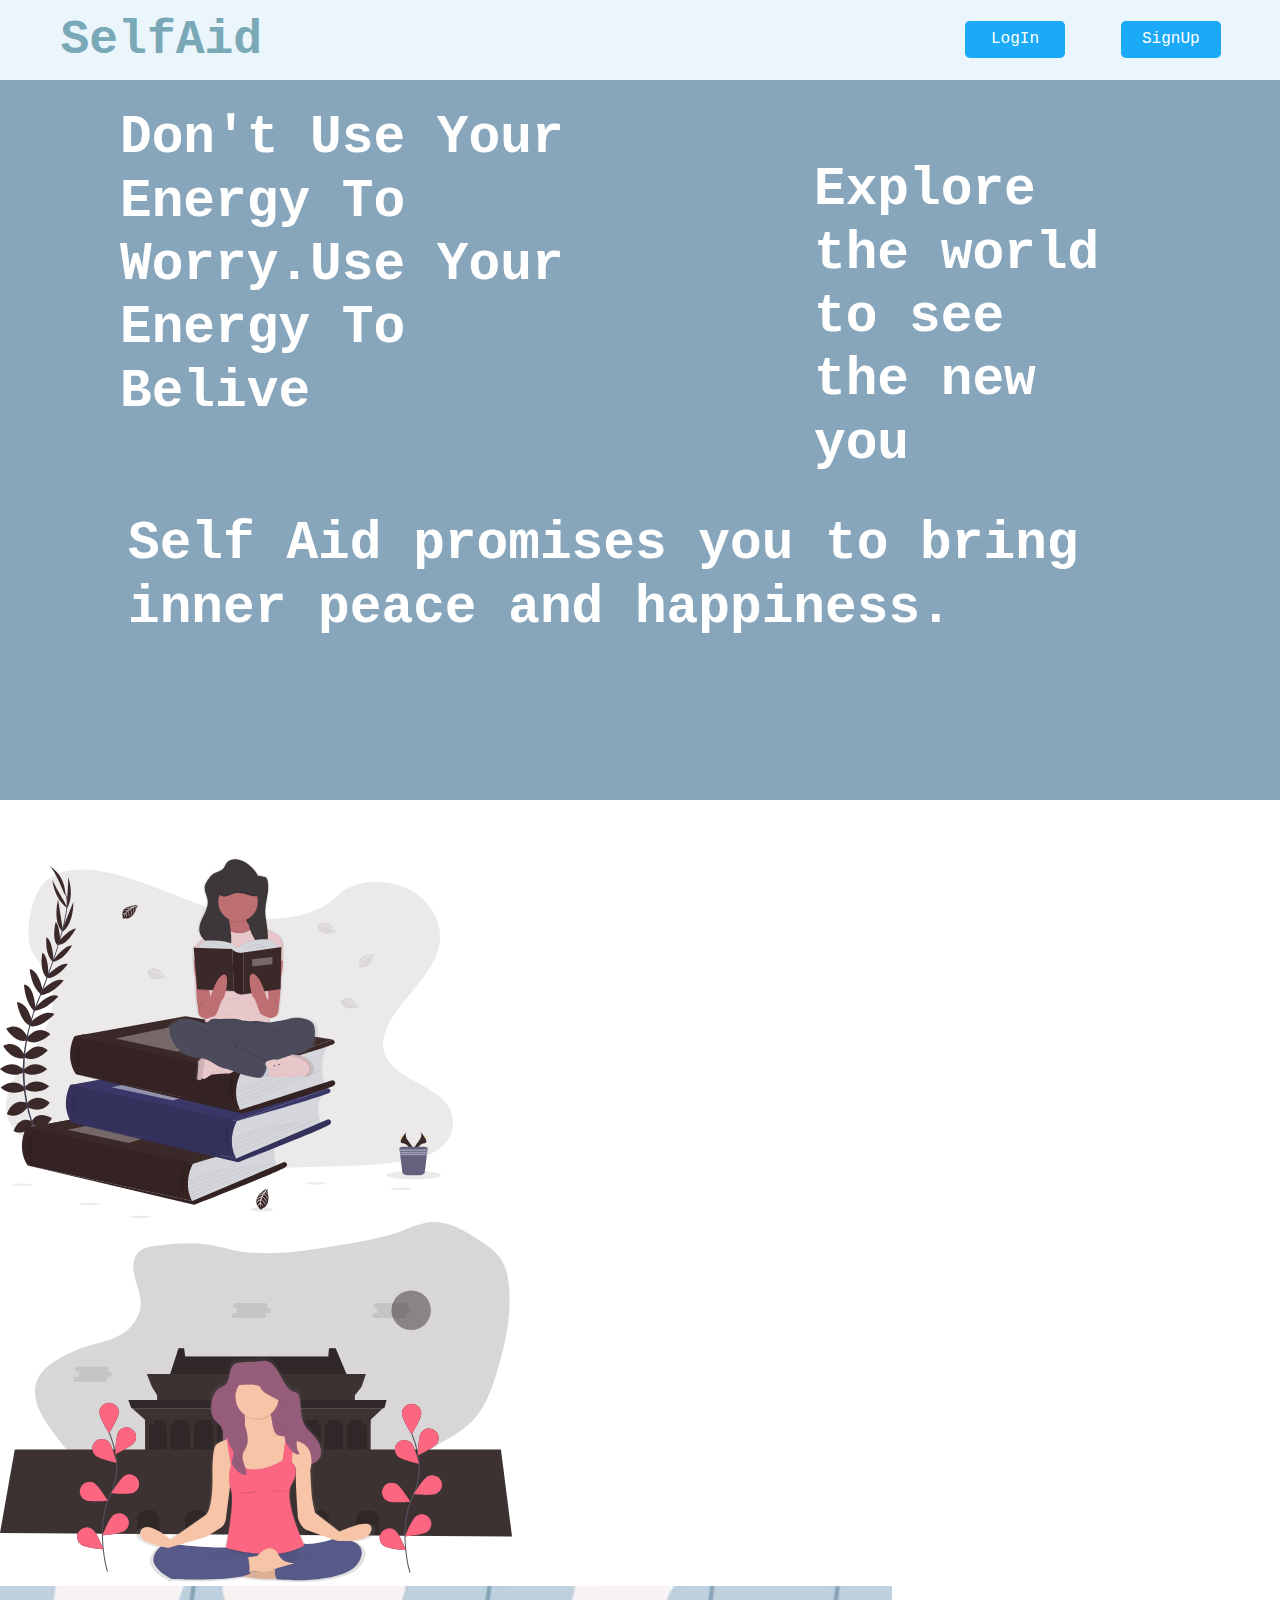
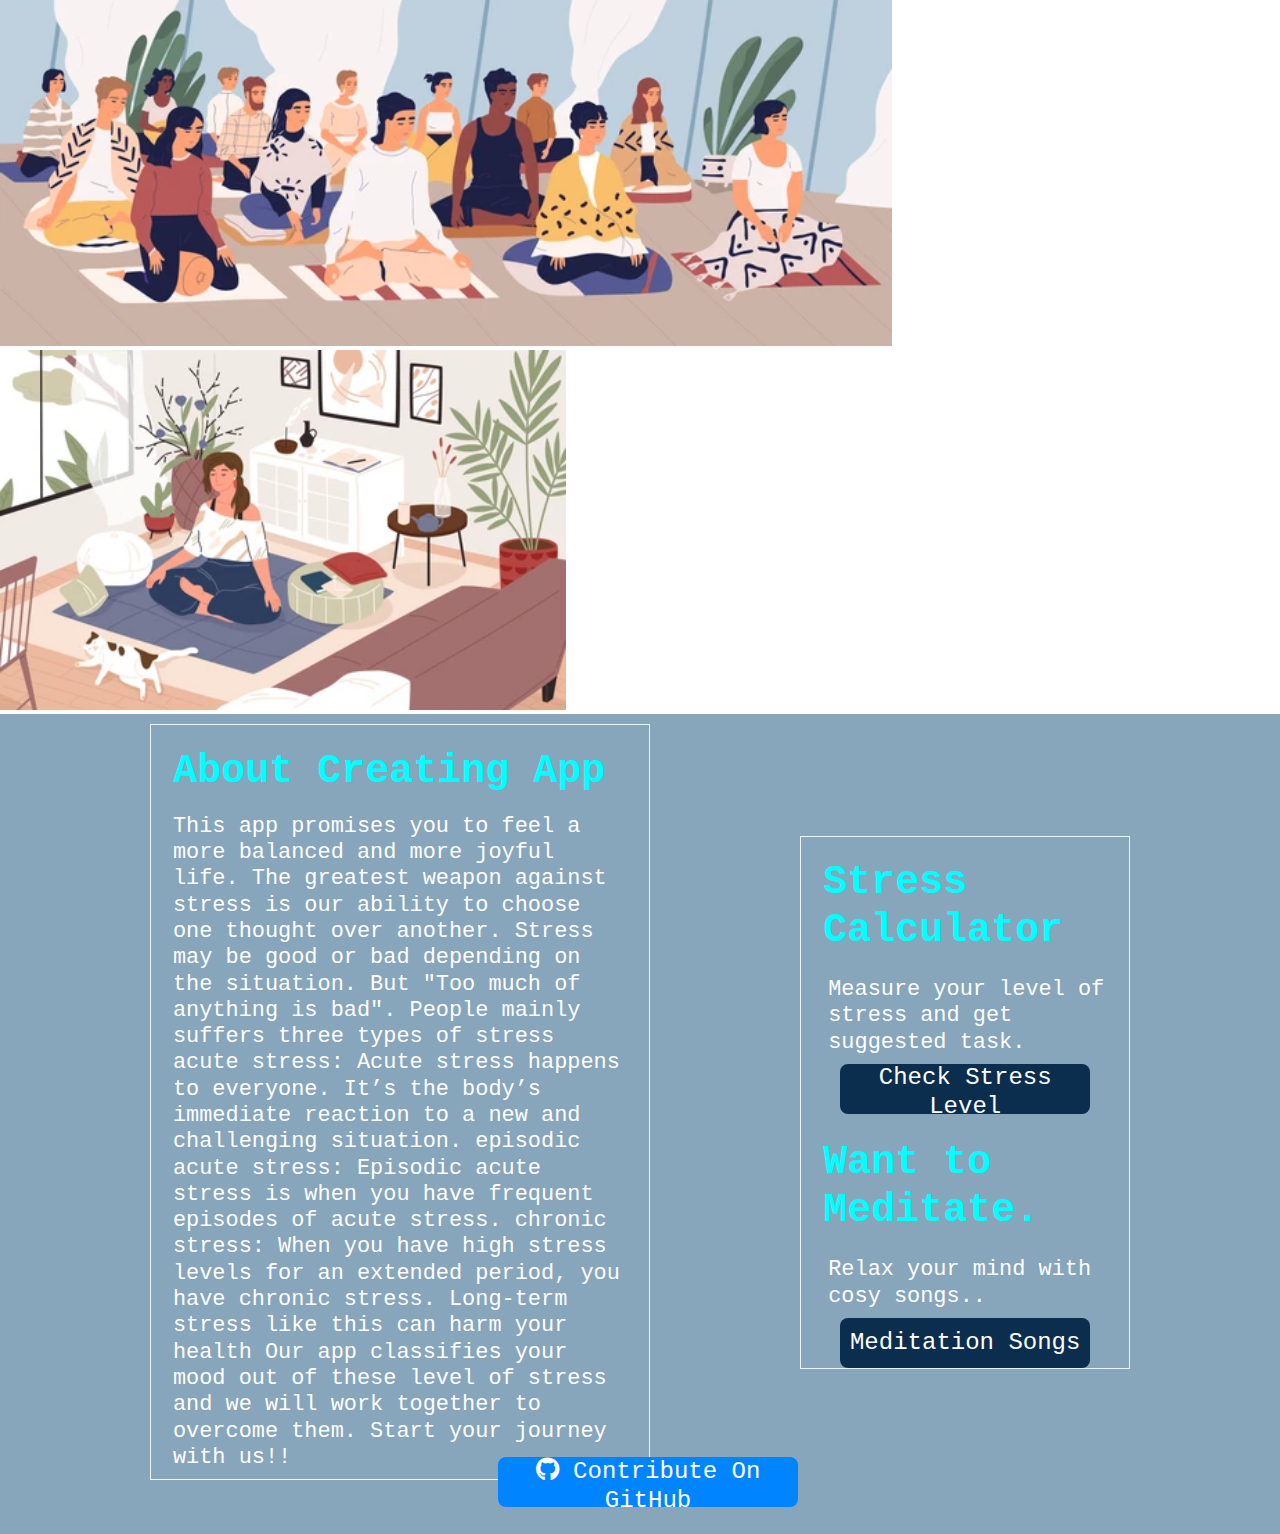
<file: final_app/templates/index.html>
<!DOCTYPE html>
<html lang="en">
    <head>
        <meta charset="UTF-8">
        <meta http-equiv="X-UA-Compatible" content="IE=edge">
        <meta name="viewport" content="width=device-width, initial-scale=1.0">
        <title>SelfAid</title>
        <link rel="stylesheet" href="../static/css/index.css">
        <link rel="stylesheet" href="../static/css/all.css">
        <link href="https://cdn.jsdelivr.net/npm/bootstrap@5.0.0-beta3/dist/css/bootstrap.min.css" rel="stylesheet" integrity="sha384-eOJMYsd53ii+scO/bJGFsiCZc+5NDVN2yr8+0RDqr0Ql0h+rP48ckxlpbzKgwra6" crossorigin="anonymous">
    </head>
    <body>
        <div id="container">
            <div id="header">
                <h1 id="logo">SelfAid</h1>
                <form>
                    <button id="login" formaction="/login">LogIn</button>
                    <button id="register" formaction="/sign">SignUp</button>
                </form>
            </div>
            <div id="wrapper">
                <div id="motivate">
                    <h1 id='quotes'>Don't Use Your Energy To Worry.Use Your Energy To Belive</h1>
                </div>
                <div id="tho">
                    <h1 id="say">Explore the world to see the new you</h1>
                </div>
            </div>
            <div id="title">
                <h1 id="word">Self Aid promises you to bring inner peace and happiness.</h1>
            </div>
        </div>
        <div id="carouselExampleIndicators" class="carousel slide" data-ride="carousel">
            <ol class="carousel-indicators">
                <li data-target="#carouselExampleIndicators" data-slide-to="0" class="active"></li>
                <li data-target="#carouselExampleIndicators" data-slide-to="1"></li>
                <li data-target="#carouselExampleIndicators" data-slide-to="2"></li>
            </ol>
            <div class="carousel-inner">
                <div class="carousel-item active">
                  <img class="d-block .active" src="../static/images/undraw_book_lover.svg" alt="First slide">
                </div>
                <div class="carousel-item">
                  <img class="d-block" src="../static/images/undraw_mindfulness.svg" alt="Second slide">
                </div>
                <div class="carousel-item">
                  <img class="d-block" src="../static/images/yoga.png" alt="Third slide">
                </div>
                <div class="carousel-item">
                  <img class="d-block" src="../static/images/smiling-girl.png" alt="Third slide">
                </div>
            </div>
            <a class="carousel-control-prev" href="#carouselExampleIndicators" role="button" data-slide="prev"  style="background-color:#87a5bb40">
                <span class="carousel-control-prev-icon" aria-hidden="true"></span>
                <span class="sr-only">Previous</span>
            </a>
            <a class="carousel-control-next" href="#carouselExampleIndicators" role="button" data-slide="next" style="background-color:#87a5bb40">
                <span class="carousel-control-next-icon" aria-hidden="true"></span>
                <span class="sr-only">Next</span>
            </a>
        </div>
        <div id="part2">
            <div id="about">
                <h1 id='des'>About Creating App</h1>
                <p>This app promises you to feel a more balanced and more joyful life. The greatest weapon against stress is our ability to choose one thought over another.
                Stress may be good or bad depending on the situation. But "Too much of anything is bad". People mainly suffers three types of stress
                acute stress: Acute stress happens to everyone. It’s the body’s immediate reaction to a new and challenging situation.
                episodic acute stress: Episodic acute stress is when you have frequent episodes of acute stress.
                chronic stress: When you have high stress levels for an extended period, you have chronic stress. Long-term stress like this can harm your health
                Our app classifies your mood out of these level of stress and we will work together to overcome them.
                 Start your journey with us!!</p>
            </div>
            <div id="sidecon">
                <h1 id="tpc">Stress Calculator </h1>
                <p>Measure your level of stress and get suggested task.</p>
                <a href="/stress">
                    <button id="link">Check Stress Level</button>
                </a>
                <h1 id="tpc1">Want to Meditate.</h1>
                <p id="p1">Relax your mind with cosy songs..</p>
                <button id="link1" onclick="openTwo()">Meditation Songs</button>
            </div>
        </div>
        <div id="support">
            <form>
                <button id="git" onclick="openFour()"><i class="fab fa-github"></i> Contribute On GitHub</button>
            </form>

        </div>
    </body>
    <script src="https://code.jquery.com/jquery-3.2.1.slim.min.js" integrity="sha384-KJ3o2DKtIkvYIK3UENzmM7KCkRr/rE9/Qpg6aAZGJwFDMVNA/GpGFF93hXpG5KkN" crossorigin="anonymous"></script>
    <script src="https://cdnjs.cloudflare.com/ajax/libs/popper.js/1.12.9/umd/popper.min.js" integrity="sha384-ApNbgh9B+Y1QKtv3Rn7W3mgPxhU9K/ScQsAP7hUibX39j7fakFPskvXusvfa0b4Q" crossorigin="anonymous"></script>
    <script src="https://maxcdn.bootstrapcdn.com/bootstrap/4.0.0/js/bootstrap.min.js" integrity="sha384-JZR6Spejh4U02d8jOt6vLEHfe/JQGiRRSQQxSfFWpi1MquVdAyjUar5+76PVCmYl" crossorigin="anonymous"></script>
    <script>
        function openTwo() {
            window.open("https://www.youtube.com/channel/UCp53H8JdZP8Qzm9zJe10rRA");
        }
        function openThree() {
            window.open("https://github.com/Mysterious-Owl/hackdartmouth");
        }
        function openFour() {
            window.open("https://github.com/Mysterious-Owl/hackdartmouth");
        }
    </script>
</html>
</file>
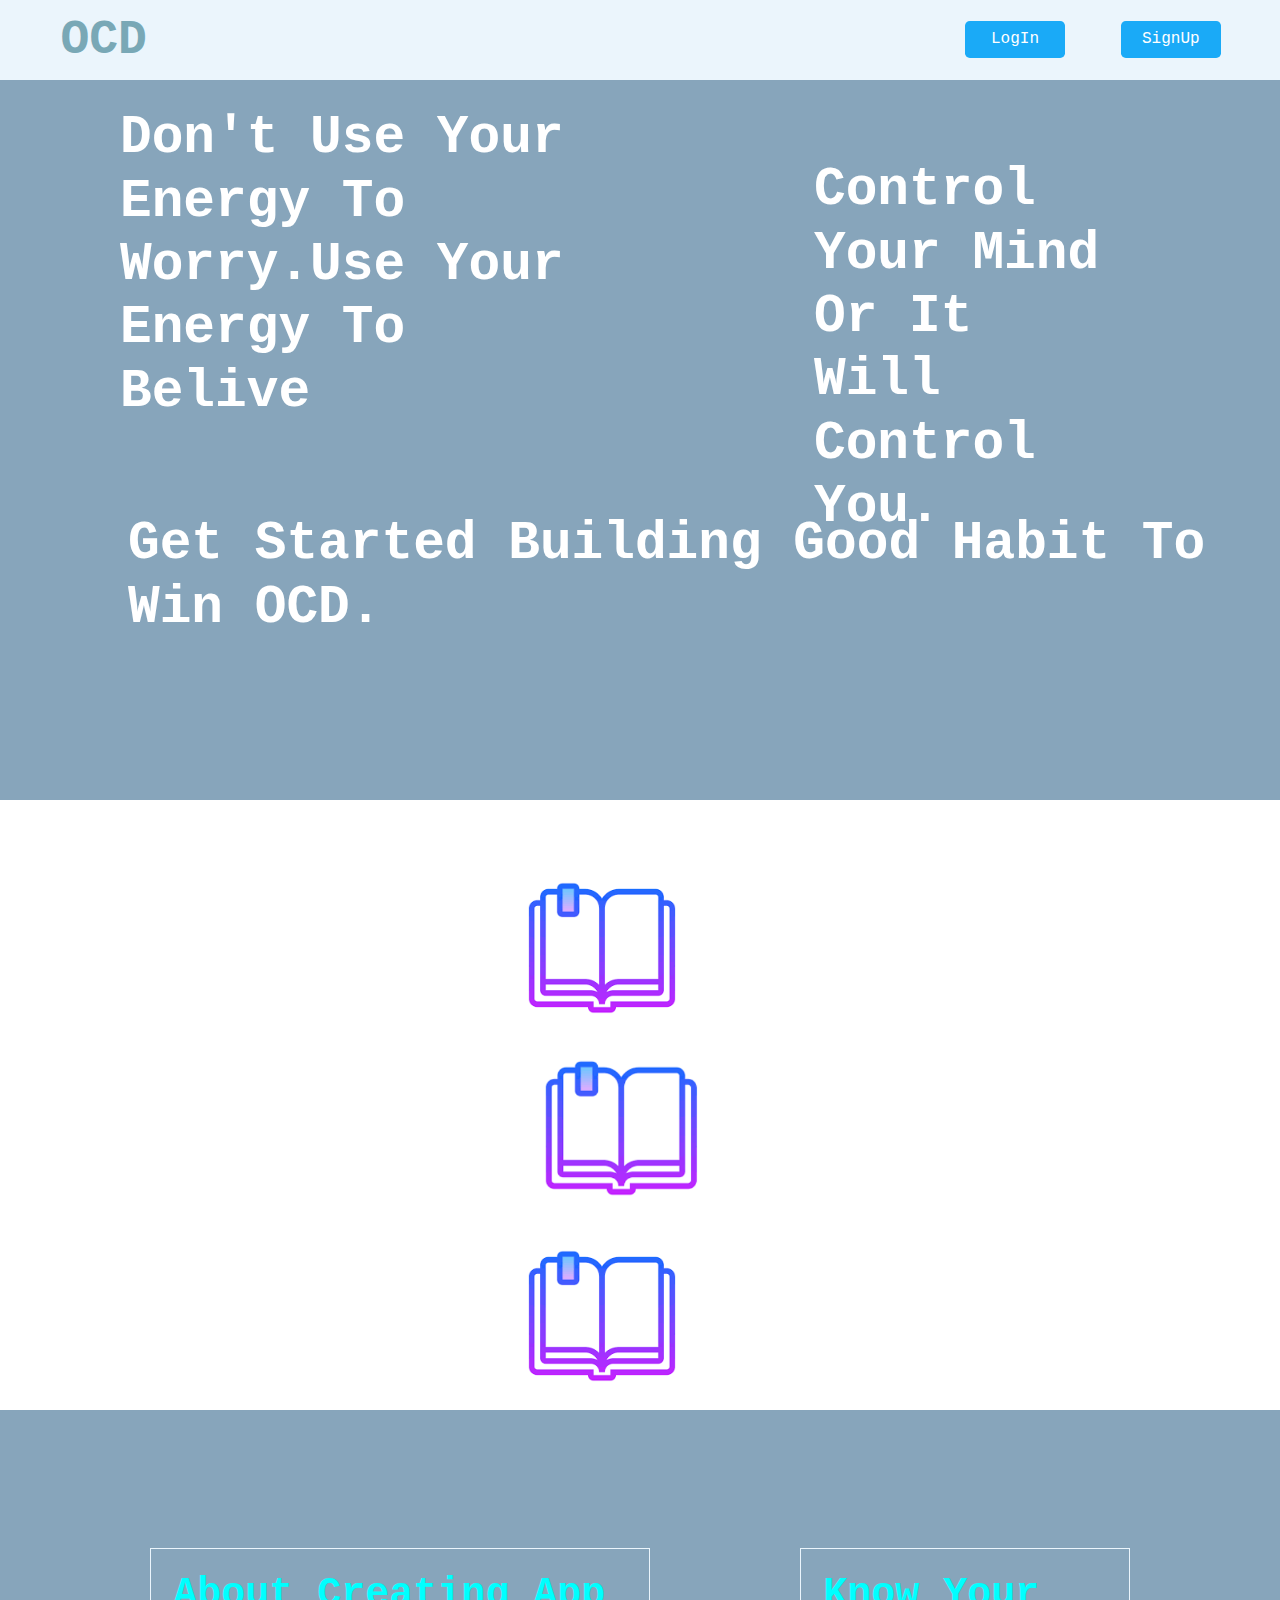
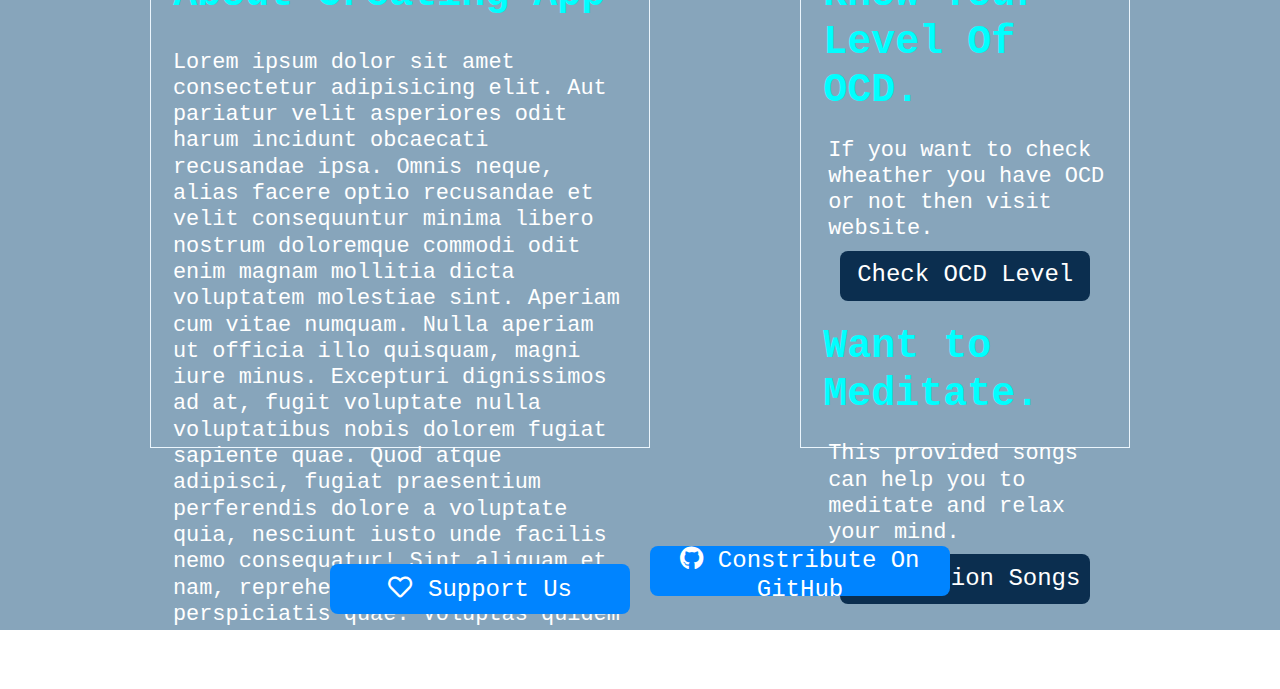
<file: new/templates/index.html>
<!DOCTYPE html>
<html lang="en">
    <head>
        <meta charset="UTF-8">
        <meta http-equiv="X-UA-Compatible" content="IE=edge">
        <meta name="viewport" content="width=device-width, initial-scale=1.0">
        <title>OCD</title>
        <link rel="stylesheet" href="../static/css/index.css">
        <link rel="stylesheet" href="../static/css/all.css">
        <link href="https://cdn.jsdelivr.net/npm/bootstrap@5.0.0-beta3/dist/css/bootstrap.min.css" rel="stylesheet" integrity="sha384-eOJMYsd53ii+scO/bJGFsiCZc+5NDVN2yr8+0RDqr0Ql0h+rP48ckxlpbzKgwra6" crossorigin="anonymous">
    </head>
    <body>
        <div id="container">
            <div id="header">
                <h1 id="logo">OCD</h1>
                <form>
                    <button id="login" formaction="/login">LogIn</button>
                    <button id="register" formaction="/sign">SignUp</button>
                </form>
            </div>
            <div id="wrapper">
                <div id="motivate">
                    <h1 id='quotes'>Don't Use Your Energy To Worry.Use Your Energy To Belive</h1>
                </div>

                <div id="tho">
                    <h1 id="say">Control Your Mind Or It Will Control You.</h1>
                </div>
            </div>
            <div id="title">
                <h1 id="word">Get Started Building Good Habit To Win OCD. </h1>
            </div>
        </div>
        <div id="carouselExampleIndicators" class="carousel slide" data-ride="carousel">
            <ol class="carousel-indicators">
                <li data-target="#carouselExampleIndicators" data-slide-to="0" class="active"></li>
                <li data-target="#carouselExampleIndicators" data-slide-to="1"></li>
                <li data-target="#carouselExampleIndicators" data-slide-to="2"></li>
            </ol>
            <div class="carousel-inner">
                <div class="carousel-item active">
                  <img class="d-block .active" src="../static/images/icon.png" alt="First slide">
                </div>
                <div class="carousel-item">
                  <img class="d-block" src="../static/images/icon2.png" alt="Second slide">
                </div>
                <div class="carousel-item">
                  <img class="d-block" src="../static/images/icon.png" alt="Third slide">
                </div>
            </div>
            <a class="carousel-control-prev" href="#carouselExampleIndicators" role="button" data-slide="prev"  style="background-color:#87a5bb40">
                <span class="carousel-control-prev-icon" aria-hidden="true"></span>
                <span class="sr-only">Previous</span>
            </a>
            <a class="carousel-control-next" href="#carouselExampleIndicators" role="button" data-slide="next" style="background-color:#87a5bb40">
                <span class="carousel-control-next-icon" aria-hidden="true"></span>
                <span class="sr-only">Next</span>
            </a>
        </div>
        <div id="part2">
            <div id="about">
                <h1 id='des'>About Creating App</h1>
                <p>Lorem ipsum dolor sit amet consectetur adipisicing elit. Aut pariatur velit asperiores odit harum incidunt obcaecati recusandae ipsa. Omnis neque, alias facere optio recusandae et velit consequuntur minima libero nostrum doloremque commodi
                    odit enim magnam mollitia dicta voluptatem molestiae sint. Aperiam cum vitae numquam. Nulla aperiam ut officia illo quisquam, magni iure minus. Excepturi dignissimos ad at, fugit voluptate nulla voluptatibus nobis dolorem fugiat sapiente
                    quae. Quod atque adipisci, fugiat praesentium perferendis dolore a voluptate quia, nesciunt iusto unde facilis nemo consequatur! Sint aliquam et nam, reprehenderit at alias sequi perspiciatis quae. Voluptas quidem soluta maxime mollitia
                    asperiores, earum eligendi.</p>
            </div>
            <div id="sidecon">
                <h1 id="tpc">Know Your Level Of OCD.</h1>
                <p>If you want to check wheather you have OCD or not then visit website.</p>
                <a href="/stress">
                    <button id="link">Check OCD Level</button>
                </a>

                <h1 id="tpc1">Want to Meditate.</h1>
                <p id="p1">This provided songs can help you to meditate and relax your mind.</p>
                <button id="link1" onclick="openTwo()">Meditation Songs</button>
            </div>
        </div>
        <div id="support">
            <form>
                <button id="dnt" onclick="openThree()"><i class="far fa-heart"></i>Support Us</button>
                <button id="git" onclick="openFour()"><i class="fab fa-github"></i> Constribute On GitHub</button>
            </form>

        </div>
    </body>
    <script src="https://code.jquery.com/jquery-3.2.1.slim.min.js" integrity="sha384-KJ3o2DKtIkvYIK3UENzmM7KCkRr/rE9/Qpg6aAZGJwFDMVNA/GpGFF93hXpG5KkN" crossorigin="anonymous"></script>
    <script src="https://cdnjs.cloudflare.com/ajax/libs/popper.js/1.12.9/umd/popper.min.js" integrity="sha384-ApNbgh9B+Y1QKtv3Rn7W3mgPxhU9K/ScQsAP7hUibX39j7fakFPskvXusvfa0b4Q" crossorigin="anonymous"></script>
    <script src="https://maxcdn.bootstrapcdn.com/bootstrap/4.0.0/js/bootstrap.min.js" integrity="sha384-JZR6Spejh4U02d8jOt6vLEHfe/JQGiRRSQQxSfFWpi1MquVdAyjUar5+76PVCmYl" crossorigin="anonymous"></script>
    <script>
        function openTwo() {
            window.open("https://www.youtube.com/channel/UCp53H8JdZP8Qzm9zJe10rRA");
        }
        function openThree() {
            window.open("https://github.com/Mysterious-Owl/hackdartmouth");
        }
        function openFour() {
            window.open("https://github.com/Mysterious-Owl/hackdartmouth");
        }
    </script>
</html>
</file>
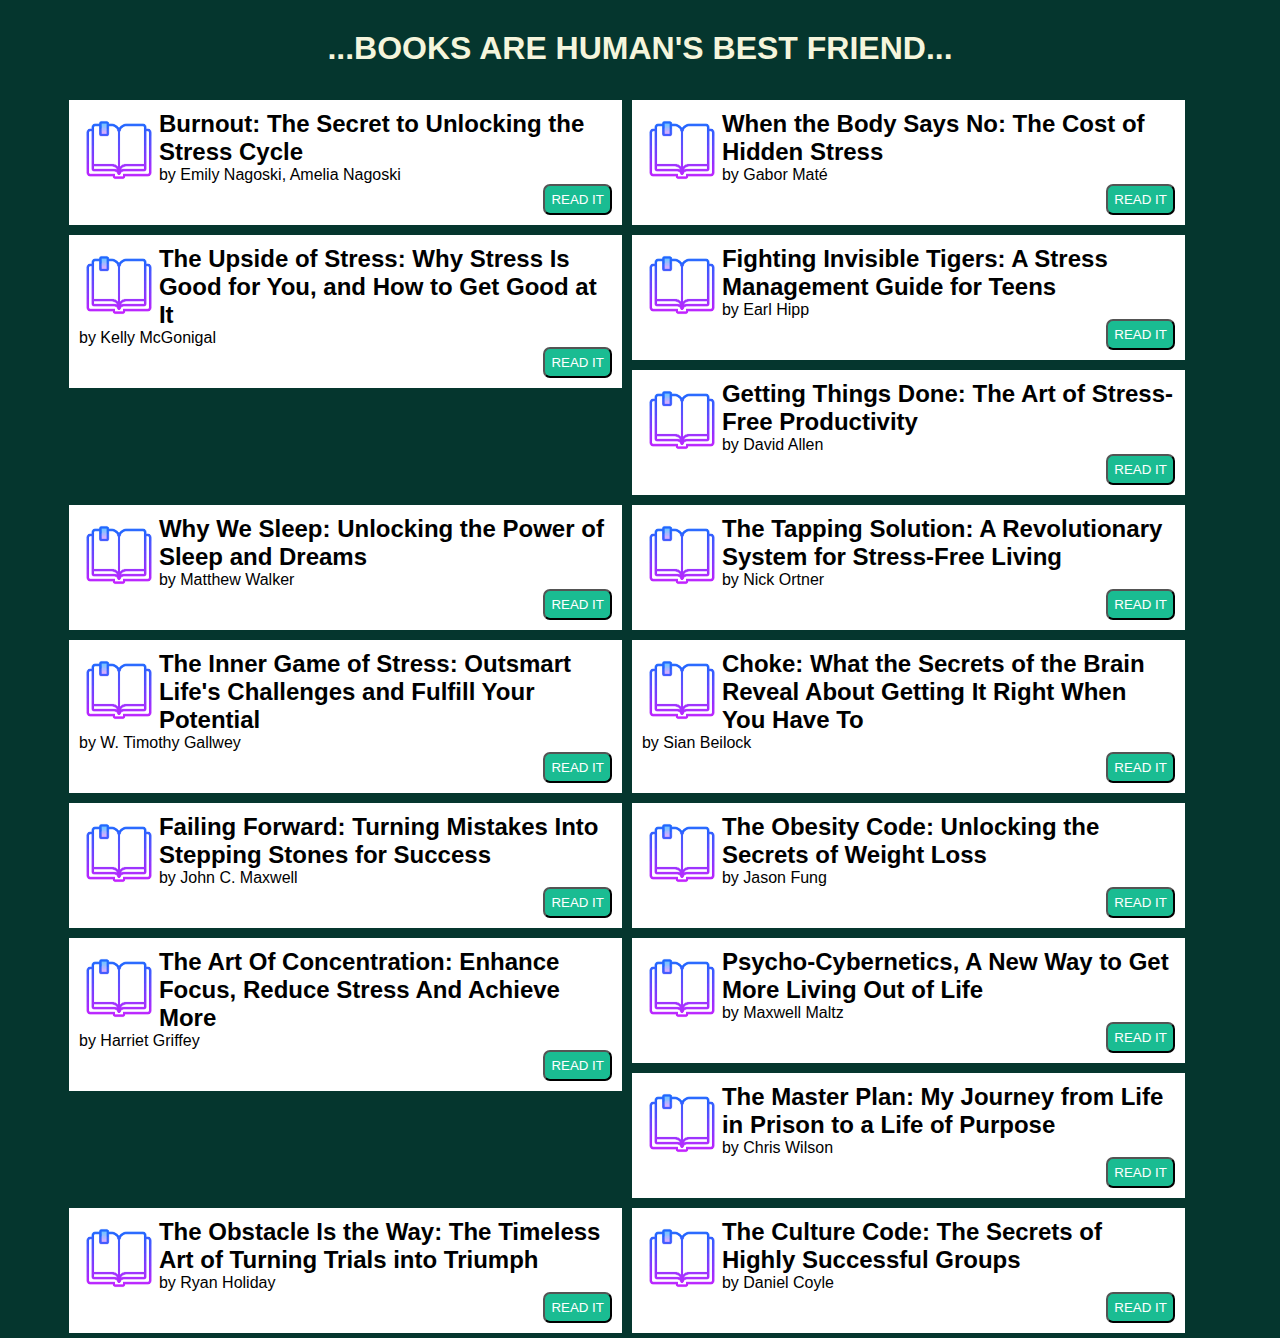
<file: books/book.html>
<html>
    <head>
        <title>
            Books
        </title>
        <link rel="stylesheet" href = "bookkk.css" />
    </head>
    <body>
        <div class = "container">
            <h1>...BOOKS ARE HUMAN'S BEST FRIEND...</h1>
            <br>
            <div class="book">
                <div class="icon">
                    <img src = "icon.png" alt=""  width="80" height="80"/>
                </div>
                <div class="content">
                    <h2> Burnout: The Secret to Unlocking the Stress Cycle</h2>
                    <p> by Emily Nagoski, Amelia Nagoski</p>
                    <button onclick="openOne()">READ IT</button>
                </div>
            </div>
            <div class="book">
                <div class="icon">
                    <img src = "icon.png" alt="" width="80" height="80" />
                </div>
                <div class="content">
                    <h2> When the Body Says No: The Cost of Hidden Stress </h2>
                    <p> by Gabor Maté </p>
                    <button  onclick="openTwo()">READ IT</button>
                </div>
            </div>
            <div class="book">
                <div class="icon">
                    <img src = "icon.png" alt="" width="80" height="80" />
                </div>
                <div class="content">
                    <h2> The Upside of Stress: Why Stress Is Good for You, and How to Get Good at It </h2>
                    <p> by Kelly McGonigal</p>
                    <button  onclick="openThree()">READ IT</button>
                </div>
            </div>
            <div class="book">
                <div class="icon">
                    <img src = "icon.png" alt="" width="80" height="80" />
                </div>
                <div class="content">
                    <h2>Fighting Invisible Tigers: A Stress Management Guide for Teens </h2>
                    <p> by Earl Hipp  </p>
                    <button onclick="openFour()">READ IT</button>
                </div>
            </div>
            <div class="book">
                <div class="icon">
                    <img src = "icon.png" alt="" width="80" height="80" />
                </div>
                <div class="content">
                    <h2>Getting Things Done: The Art of Stress-Free Productivity </h2>
                    <p> by David Allen</p>
                    <button onclick="openFive()">READ IT</button>
                </div>
            </div>
            <div class="book">
                <div class="icon">
                    <img src = "icon.png" alt="" width="80" height="80" />
                </div>
                <div class="content">
                    <h2> Why We Sleep: Unlocking the Power of Sleep and Dreams </h2>
                    <p> by Matthew Walker</p>
                    <button onclick="openFive()">READ IT</button>
                </div>
            </div>
            <div class="book">
                <div class="icon">
                    <img src = "icon.png" alt="" width="80" height="80" />
                </div>
                <div class="content">
                    <h2>The Tapping Solution: A Revolutionary System for Stress-Free Living</h2>
                    <p> by Nick Ortner</p>
                    <button onclick="openFive()">READ IT</button>
                </div>
            </div>
            <div class="book">
                <div class="icon">
                    <img src = "icon.png" alt="" width="80" height="80" />
                </div>
                <div class="content">
                    <h2> The Inner Game of Stress: Outsmart Life's Challenges and Fulfill Your Potential </h2>
                    <p> by W. Timothy Gallwey</p>
                    <button onclick="openFive()">READ IT</button>
                </div>
            </div>
            <div class="book">
                <div class="icon">
                    <img src = "icon.png" alt="" width="80" height="80" />
                </div>
                <div class="content">
                    <h2>Choke: What the Secrets of the Brain Reveal About Getting It Right When You Have To  </h2>
                    <p> by Sian Beilock </p>
                    <button onclick="openFive()">READ IT</button>
                </div>
            </div>
            <div class="book">
                <div class="icon">
                    <img src = "icon.png" alt="" width="80" height="80" />
                </div>
                <div class="content">
                    <h2>Failing Forward: Turning Mistakes Into Stepping Stones for Success</h2>
                    <p> by John C. Maxwell</p>
                    <button onclick="openFive()">READ IT</button>
                </div>
            </div>
            <div class="book">
                <div class="icon">
                    <img src = "icon.png" alt="" width="80" height="80" />
                </div>
                <div class="content">
                    <h2> The Obesity Code: Unlocking the Secrets of Weight Loss  </h2>
                    <p> by Jason Fung</p>
                    <button onclick="openFive()">READ IT</button>
                </div>
            </div>
            <div class="book">
                <div class="icon">
                    <img src = "icon.png" alt="" width="80" height="80" />
                </div>
                <div class="content">
                    <h2>The Art Of Concentration: Enhance Focus, Reduce Stress And Achieve More </h2>
                    <p> by Harriet Griffey</p>
                    <button onclick="openFive()">READ IT</button>
                </div>
            </div>
            <div class="book">
                <div class="icon">
                    <img src = "icon.png" alt="" width="80" height="80" />
                </div>
                <div class="content">
                    <h2> Psycho-Cybernetics, A New Way to Get More Living Out of Life </h2>
                    <p> by Maxwell Maltz</p>
                    <button onclick="openFive()">READ IT</button>
                </div>
            </div>
            <div class="book">
                <div class="icon">
                    <img src = "icon.png" alt="" width="80" height="80" />
                </div>
                <div class="content">
                    <h2> The Master Plan: My Journey from Life in Prison to a Life of Purpose </h2>
                    <p> by Chris Wilson</p>
                    <button onclick="openFive()">READ IT</button>
                </div>
            </div>
            <div class="book">
                <div class="icon">
                    <img src = "icon.png" alt="" width="80" height="80" />
                </div>
                <div class="content">
                    <h2> The Obstacle Is the Way: The Timeless Art of Turning Trials into Triumph </h2>
                    <p>by Ryan Holiday</p>
                    <button onclick="openFive()">READ IT</button>
                </div>
            </div>
            <div class="book">
                <div class="icon">
                    <img src = "icon.png" alt="" width="80" height="80" />
                </div>
                <div class="content">
                    <h2>The Culture Code: The Secrets of Highly Successful Groups </h2>
                    <p> by Daniel Coyle</p>
                    <button onclick="openFive()">READ IT</button>
                </div>
            </div>
        </div>
        <script>
            function openOne() {
                window.open("https://www.goodreads.com/book/show/42397849-burnout");
            }
            function openTwo() {
                window.open("https://www.goodreads.com/book/show/450534.When_the_Body_Says_No");
            }
            function openThree() {
                window.open("https://www.goodreads.com/book/show/23281639-the-upside-of-stress");
            }
            function openFour() {
                window.open("https://www.goodreads.com/book/show/290119.Fighting_Invisible_Tigers");
            }
            function openFive() {
                window.open("https://www.goodreads.com/shelf/show/stress-management");
            }
        </script>
    </body>
</html>
</file>
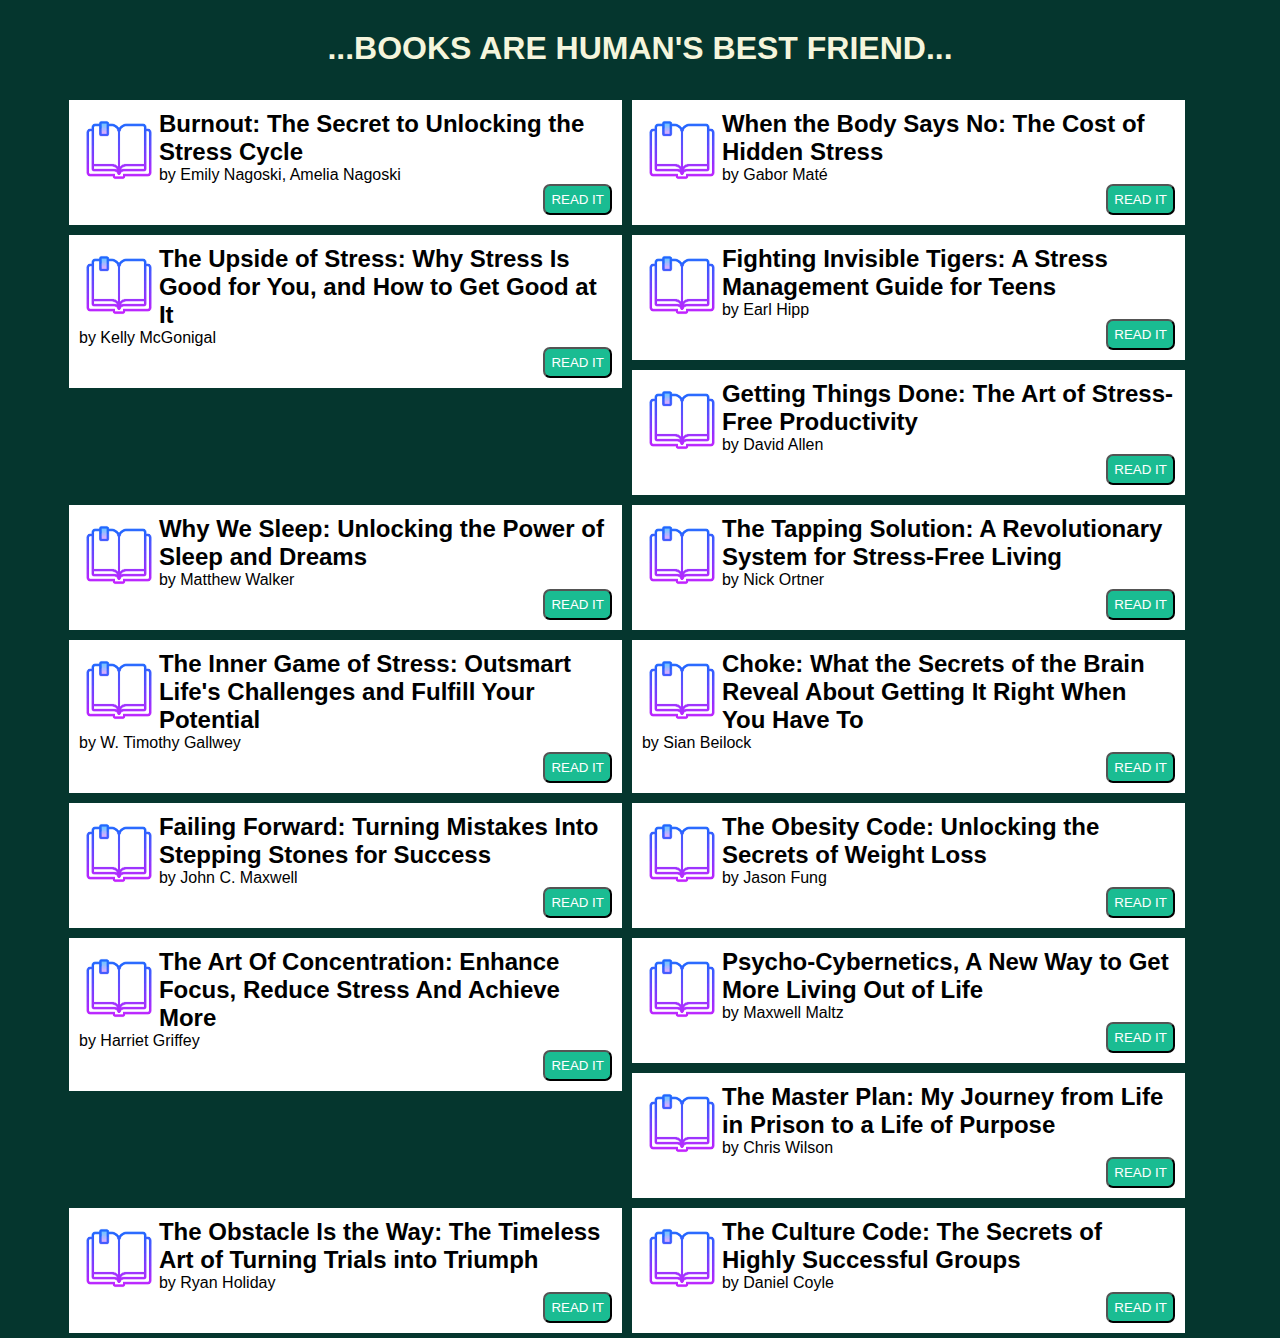
<file: final_app/templates/book.html>
<html>
    <head>
        <meta charset="UTF-8">
        <meta http-equiv="X-UA-Compatible" content="IE=edge">
        <meta name="viewport" content="width=device-width, initial-scale=1.0">
        <title>
            Books
        </title>
        <link rel="stylesheet" href = "../static/css/bookkk.css" />
    </head>
    <body>
        <div class = "container">
            <h1>...BOOKS ARE HUMAN'S BEST FRIEND...</h1>
            <br>
            <div class="book">
                <div class="icon">
                    <img src = "../static/images/icon.png" alt=""  width="80" height="80"/>
                </div>
                <div class="content">
                    <h2> Burnout: The Secret to Unlocking the Stress Cycle</h2>
                    <p> by Emily Nagoski, Amelia Nagoski</p>
                    <button onclick="openOne()">READ IT</button>
                </div>
            </div>
            <div class="book">
                <div class="icon">
                    <img src = "../static/images/icon.png" alt="" width="80" height="80" />
                </div>
                <div class="content">
                    <h2> When the Body Says No: The Cost of Hidden Stress </h2>
                    <p> by Gabor Maté </p>
                    <button  onclick="openTwo()">READ IT</button>
                </div>
            </div>
            <div class="book">
                <div class="icon">
                    <img src = "../static/images/icon.png" alt="" width="80" height="80" />
                </div>
                <div class="content">
                    <h2> The Upside of Stress: Why Stress Is Good for You, and How to Get Good at It </h2>
                    <p> by Kelly McGonigal</p>
                    <button  onclick="openThree()">READ IT</button>
                </div>
            </div>
            <div class="book">
                <div class="icon">
                    <img src = "../static/images/icon.png" alt="" width="80" height="80" />
                </div>
                <div class="content">
                    <h2>Fighting Invisible Tigers: A Stress Management Guide for Teens </h2>
                    <p> by Earl Hipp  </p>
                    <button onclick="openFour()">READ IT</button>
                </div>
            </div>
            <div class="book">
                <div class="icon">
                    <img src = "../static/images/icon.png" alt="" width="80" height="80" />
                </div>
                <div class="content">
                    <h2>Getting Things Done: The Art of Stress-Free Productivity </h2>
                    <p> by David Allen</p>
                    <button onclick="openFive()">READ IT</button>
                </div>
            </div>
            <div class="book">
                <div class="icon">
                    <img src = "../static/images/icon.png" alt="" width="80" height="80" />
                </div>
                <div class="content">
                    <h2> Why We Sleep: Unlocking the Power of Sleep and Dreams </h2>
                    <p> by Matthew Walker</p>
                    <button onclick="openFive()">READ IT</button>
                </div>
            </div>
            <div class="book">
                <div class="icon">
                    <img src = "../static/images/icon.png" alt="" width="80" height="80" />
                </div>
                <div class="content">
                    <h2>The Tapping Solution: A Revolutionary System for Stress-Free Living</h2>
                    <p> by Nick Ortner</p>
                    <button onclick="openFive()">READ IT</button>
                </div>
            </div>
            <div class="book">
                <div class="icon">
                    <img src = "../static/images/icon.png" alt="" width="80" height="80" />
                </div>
                <div class="content">
                    <h2> The Inner Game of Stress: Outsmart Life's Challenges and Fulfill Your Potential </h2>
                    <p> by W. Timothy Gallwey</p>
                    <button onclick="openFive()">READ IT</button>
                </div>
            </div>
            <div class="book">
                <div class="icon">
                    <img src = "../static/images/icon.png" alt="" width="80" height="80" />
                </div>
                <div class="content">
                    <h2>Choke: What the Secrets of the Brain Reveal About Getting It Right When You Have To  </h2>
                    <p> by Sian Beilock </p>
                    <button onclick="openFive()">READ IT</button>
                </div>
            </div>
            <div class="book">
                <div class="icon">
                    <img src = "../static/images/icon.png" alt="" width="80" height="80" />
                </div>
                <div class="content">
                    <h2>Failing Forward: Turning Mistakes Into Stepping Stones for Success</h2>
                    <p> by John C. Maxwell</p>
                    <button onclick="openFive()">READ IT</button>
                </div>
            </div>
            <div class="book">
                <div class="icon">
                    <img src = "../static/images/icon.png" alt="" width="80" height="80" />
                </div>
                <div class="content">
                    <h2> The Obesity Code: Unlocking the Secrets of Weight Loss  </h2>
                    <p> by Jason Fung</p>
                    <button onclick="openFive()">READ IT</button>
                </div>
            </div>
            <div class="book">
                <div class="icon">
                    <img src = "../static/images/icon.png" alt="" width="80" height="80" />
                </div>
                <div class="content">
                    <h2>The Art Of Concentration: Enhance Focus, Reduce Stress And Achieve More </h2>
                    <p> by Harriet Griffey</p>
                    <button onclick="openFive()">READ IT</button>
                </div>
            </div>
            <div class="book">
                <div class="icon">
                    <img src = "../static/images/icon.png" alt="" width="80" height="80" />
                </div>
                <div class="content">
                    <h2> Psycho-Cybernetics, A New Way to Get More Living Out of Life </h2>
                    <p> by Maxwell Maltz</p>
                    <button onclick="openFive()">READ IT</button>
                </div>
            </div>
            <div class="book">
                <div class="icon">
                    <img src = "../static/images/icon.png" alt="" width="80" height="80" />
                </div>
                <div class="content">
                    <h2> The Master Plan: My Journey from Life in Prison to a Life of Purpose </h2>
                    <p> by Chris Wilson</p>
                    <button onclick="openFive()">READ IT</button>
                </div>
            </div>
            <div class="book">
                <div class="icon">
                    <img src = "../static/images/icon.png" alt="" width="80" height="80" />
                </div>
                <div class="content">
                    <h2> The Obstacle Is the Way: The Timeless Art of Turning Trials into Triumph </h2>
                    <p>by Ryan Holiday</p>
                    <button onclick="openFive()">READ IT</button>
                </div>
            </div>
            <div class="book">
                <div class="icon">
                    <img src = "../static/images/icon.png" alt="" width="80" height="80" />
                </div>
                <div class="content">
                    <h2>The Culture Code: The Secrets of Highly Successful Groups </h2>
                    <p> by Daniel Coyle</p>
                    <button onclick="openFive()">READ IT</button>
                </div>
            </div>
        </div>
        <script>
            function openOne() {
                window.open("https://www.goodreads.com/book/show/42397849-burnout");
            }
            function openTwo() {
                window.open("https://www.goodreads.com/book/show/450534.When_the_Body_Says_No");
            }
            function openThree() {
                window.open("https://www.goodreads.com/book/show/23281639-the-upside-of-stress");
            }
            function openFour() {
                window.open("https://www.goodreads.com/book/show/290119.Fighting_Invisible_Tigers");
            }
            function openFive() {
                window.open("https://www.goodreads.com/shelf/show/stress-management");
            }
        </script>
    </body>
</html>
</file>
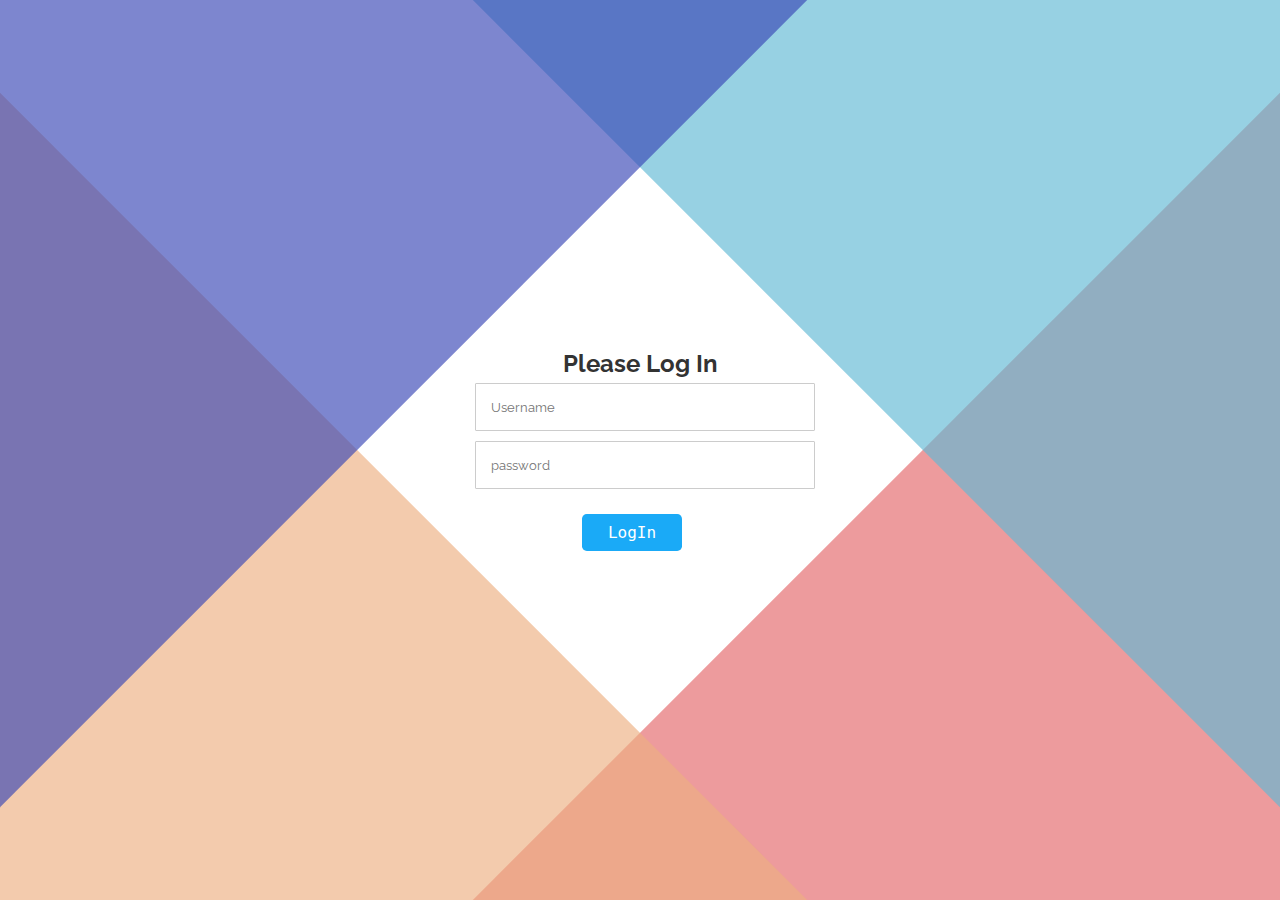
<file: final_app/templates/login.html>
<!DOCTYPE html>
<html lang="en">

<head>
    <meta charset="UTF-8">
    <meta http-equiv="X-UA-Compatible" content="IE=edge">
    <meta name="viewport" content="width=device-width, initial-scale=1.0">
    <title>login form</title>
    <link rel="stylesheet" href="../static/css/login.css">
</head>

<body>

    <div class="container" onclick="onclick">
        <div class="top"></div>
        <div class="bottom"></div>
        <div class="center">
            <h2>Please Log In</h2>
            <form>
                <input type="text" placeholder="Username" />
                <input type="password" placeholder="password" />
                <!-- <h2>&nbsp;</h2> -->
                <button id="login" formaction="/user">LogIn</button>
            </form>
        </div>
    </div>
</body>

</html>
</file>
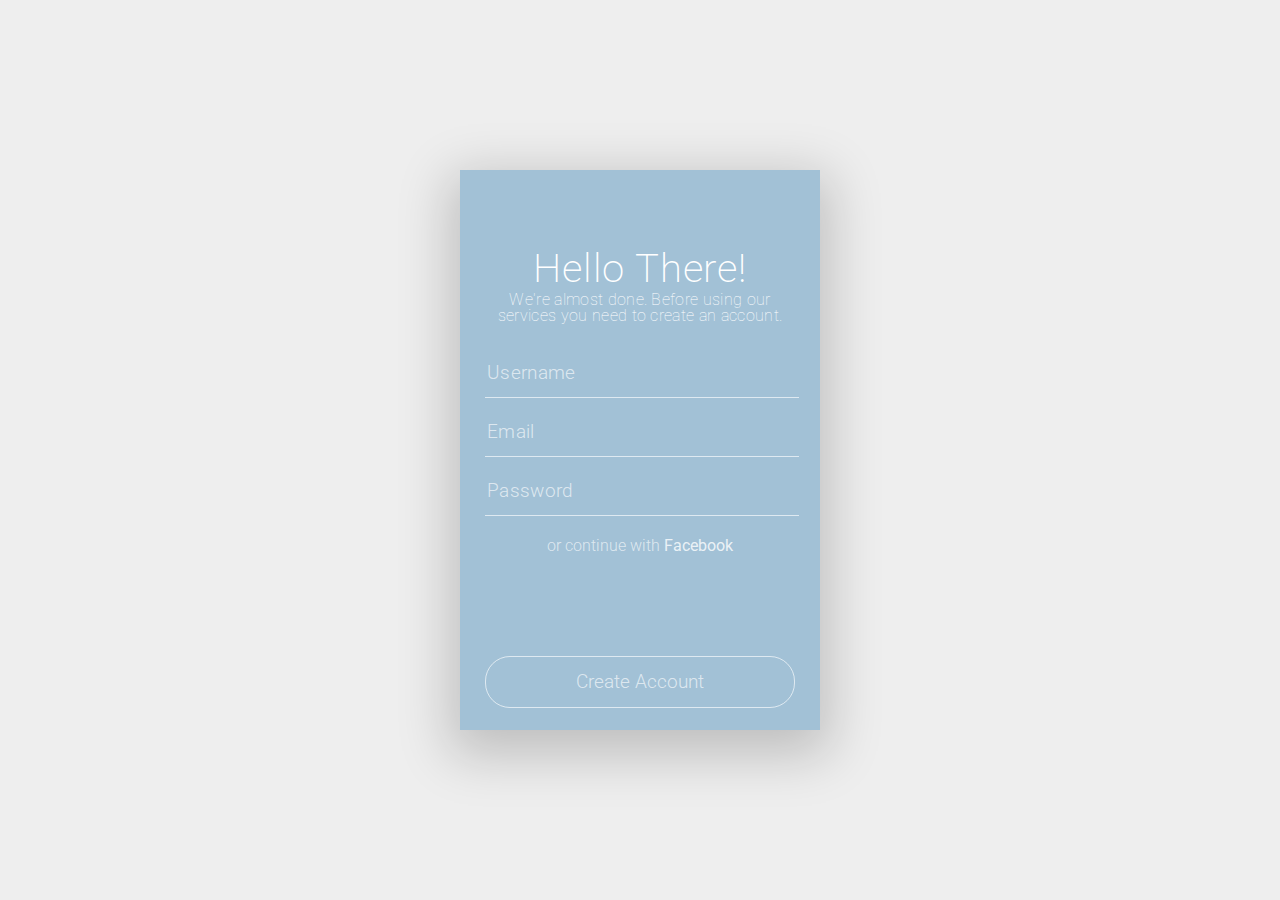
<file: final_app/templates/sign.html>
<!DOCTYPE html>
<html lang="en">

<head>
    <meta charset="UTF-8">
    <meta http-equiv="X-UA-Compatible" content="IE=edge">
    <meta name="viewport" content="width=device-width, initial-scale=1.0">
    <title>Signin</title>
    <link rel="stylesheet" href="../static/css/sign.css">
</head>

<body>
    <div class='bold-line'></div>
    <div class='container'>
        <div class='window'>
            <div class='overlay'></div>
            <div class='content'>
                <div class='welcome'>Hello There!</div>
                <div class='subtitle'>We're almost done. Before using our services you need to create an account.</div>
                <div class='input-fields'>
                    <form>
                        <input type='text' placeholder='Username' class='input-line full-width'></input>
                        <input type='email' placeholder='Email' class='input-line full-width'></input>
                        <input type='password' placeholder='Password' class='input-line full-width'></input>
                    </form>
                </div>
                <div class='spacing'>or continue with
                    <a class='highlight' href='https://facebook.com'>Facebook</a></div>
                <div>
                    <form><button class='ghost-round full-width' formaction="/user">Create Account</button></form>
                </div>

            </div>
        </div>
    </div>
</body>

</html>
</file>
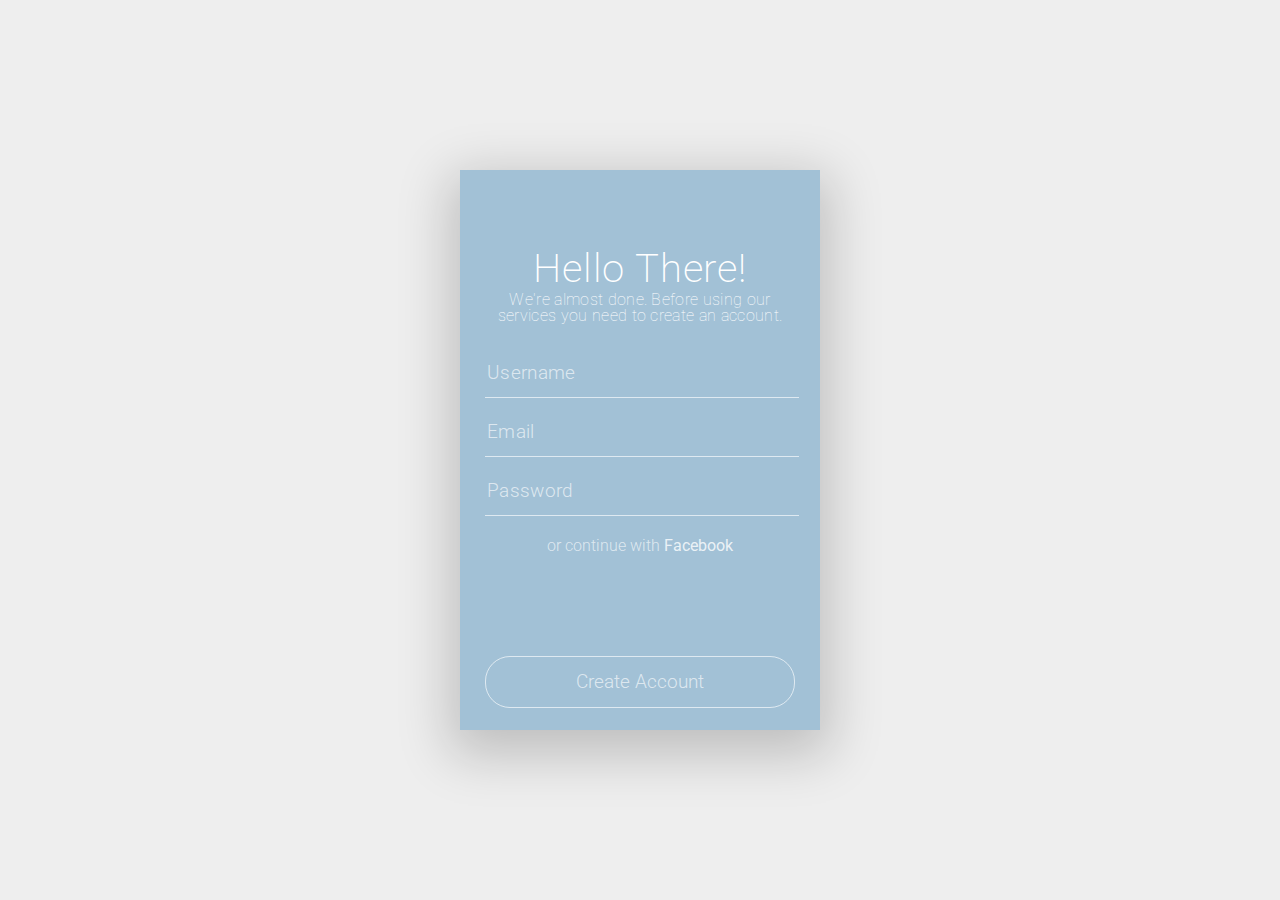
<file: new/templates/sign.html>
<!DOCTYPE html>
<html lang="en">

<head>
    <meta charset="UTF-8">
    <meta http-equiv="X-UA-Compatible" content="IE=edge">
    <meta name="viewport" content="width=device-width, initial-scale=1.0">
    <title>Signin</title>
    <link rel="stylesheet" href="../static/css/sign.css">
</head>

<body>
    <div class='bold-line'></div>
    <div class='container'>
        <div class='window'>
            <div class='overlay'></div>
            <div class='content'>
                <div class='welcome'>Hello There!</div>
                <div class='subtitle'>We're almost done. Before using our services you need to create an account.</div>
                <div class='input-fields'>
                    <form>
                        <input type='text' placeholder='Username' class='input-line full-width'></input>
                        <input type='email' placeholder='Email' class='input-line full-width'></input>
                        <input type='password' placeholder='Password' class='input-line full-width'></input>
                    </form>
                </div>
                <div class='spacing'>or continue with
                    <a class='highlight' href='https://facebook.com'>Facebook</a></div>
                <div>
                    <form><button class='ghost-round full-width' formaction="Homepage.html">Create Account</button></form>
                </div>

            </div>
        </div>
    </div>
</body>

</html>
</file>
<file: final_app/static/css/index.css>
* {
    margin: 0;
    padding: 0;
    box-sizing: border-box;
    line-height: 1.2;
}

#container {
    width: 100%;
    height: 80vh;
    /* border: 1px solid red; */
    background-color: #87a5bb;
}

#header {
    position: fixed;
    font-family: monospace;
    font-weight: bolder;
    width: 100%;
    height: 80px;
    /* border: 1px solid green; */
    background-color: #ebf5fc;
    display: flex;
    margin-top: -5rem;
}

#logo {
    color: rgb(121, 168, 182);
    font-size: 3rem;
    margin-left: 3rem;
    flex: 1;
    padding: 0.78rem;
}

#login {
    color: #fff;
    width: 100px;
    height: 37px;
    margin-right: 3rem;
    background: rgb(26, 170, 247);
    border: none;
    border-radius: 0.3rem;
    margin-top: 1.29rem;
    cursor: pointer;
    font-family: monospace;
    font-size: 1rem;
}

#login:focus {
    outline: none;
}

#login:hover {
    background: rgb(8, 114, 214);
}

#register {
    color: #fff;
    width: 100px;
    height: 37px;
    margin-right: 3.7rem;
    background: rgb(26, 170, 247);
    border: none;
    border-radius: 0.3rem;
    margin-top: 1.29rem;
    cursor: pointer;
    font-family: monospace;
    font-size: 1rem;
}

#register:focus {
    outline: none;
}

#register:hover {
    background: rgb(8, 114, 214);
}

#wrapper {
    width: 100%;
    height: 370px;
    /* border: 3px solid rgb(211, 62, 62); */
    display: flex;
    justify-content: space-between;
    margin-top: 5rem;
}

#motivate {
    width: 500px;
    height: 230px;
    /* border: 3px solid white; */
    margin-left: 7rem;
    margin-top: 1rem;
}

#quotes {
    color: #fff;
    font-family: monospace;
    font-size: 3.3rem;
    font-weight: ligher;
    padding: 0.7rem 0.5rem;
}

#tho {
    width: 370px;
    height: 350px;
    /* border: 3px solid white; */
    margin-left: rem;
    margin-top: 1rem;
    margin-right: 8rem;
}

#say {
    color: #fff;
    font-family: monospace;
    font-size: 3.3rem;
    font-weight: ligher;
    padding: 3.96rem 2rem;
}

#title {
    width: 100%;
    height: 170px;
    /* border: 1px solid rgb(26, 22, 22); */
}

#word {
    color: #fff;
    font-family: monospace;
    font-size: 3.3rem;
    font-weight: ligher;
    padding: 3.96rem 2rem;
    margin-left: 6rem;
}
img{
    height: 40vh;
    width: auto!important;
    margin: auto;
}
#part2 {
    width: 100%;
    height: 80vh;
    /* border: 1px solid red; */
    background-color: #87a5bb;
    display: flex;
    justify-content: space-evenly;
    align-items: center;
}

#about {
    width: 500px;
    height: fit-contentf;
    border: 1px solid #ebf5fc;
    margin-top: 3.5rem;
}

#des {
    color: cyan;
    font-family: monospace;
    font-size: 2.5rem;
    font-weight: ligher;
    padding: 1.39rem;
    padding-bottom: 10px;
}

#about>p {
    color: #fff;
    font-family: monospace;
    font-size: 1.37rem;
    font-weight: ligher;
    padding: 0.5rem 1.37rem;
}

#sidecon {
    width: 330px;
    height: fit-content;
    border: 1px solid #ebf5fc;
    margin-top: 3.5rem;
}

#tpc {
    color: cyan;
    font-family: monospace;
    font-size: 2.5rem;
    font-weight: ligher;
    padding: 1.39rem;
}

#sidecon>p {
    color: #fff;
    font-family: monospace;
    font-size: 1.37rem;
    font-weight: ligher;
    padding-left: 1.7rem;
}

#link {
    color: #fff;
    font-family: monospace;
    font-size: 1.5rem;
    width: 250px;
    height: 50px;
    background-color: rgb(11, 46, 79);
    border-radius: 0.5rem;
    border: none;
    cursor: pointer;
    margin-left: 2.45rem;
    margin-top: 0.5rem;
}

#link:focus {
    outline: none;
}

#link:hover {
    background: rgb(40, 44, 48);
}

#tpc1 {
    color: cyan;
    font-family: monospace;
    font-size: 2.5rem;
    font-weight: ligher;
    padding: 1.39rem;
}

#sidecon>p1 {
    color: #fff;
    font-family: monospace;
    font-size: 1.37rem;
    font-weight: ligher;
    padding-left: 1.7rem;
}

#link1 {
    color: #fff;
    font-family: monospace;
    font-size: 1.5rem;
    width: 250px;
    height: 50px;
    background-color: rgb(11, 46, 79);
    border-radius: 0.5rem;
    border: none;
    cursor: pointer;
    margin-left: 2.45rem;
    margin-top: 0.5rem;
}

#link1:focus {
    outline: none;
}

#link1:hover {
    background: rgb(40, 44, 48);
}

#support {
    width: 100%;
    height: 100px;
    background-color: #87a5bb;
    /* border: 1px solid rgb(26, 22, 22); */
    display: flex;
    justify-content: space-evenly;
    align-items: center;
}

#dnt {
    color: #fff;
    font-family: monospace;
    font-size: 1.5rem;
    width: 300px;
    height: 50px;
    background-color: rgb(0, 132, 255);
    border-radius: 0.5rem;
    border: none;
    cursor: pointer;
}

#dnt:focus {
    outline: none;
}

#dnt:hover {
    background: rgb(8, 114, 214);
}

#git {
    color: #fff;
    font-family: monospace;
    font-size: 1.5rem;
    width: 300px;
    height: 50px;
    background-color: rgb(0, 132, 255);
    border-radius: 0.5rem;
    border: none;
    cursor: pointer;
    margin-left: 1rem;
}

#git:focus {
    outline: none;
}

#git:hover {
    background: rgb(8, 114, 214);
}

.fa-heart {
    margin-right: 1rem;
}
</file>
<file: new/static/css/index.css>
* {
    margin: 0;
    padding: 0;
    box-sizing: border-box;
    line-height: 1.2;
}

#container {
    width: 100%;
    height: 80vh;
    /* border: 1px solid red; */
    background-color: #87a5bb;
}

#header {
    position: fixed;
    font-family: monospace;
    font-weight: bolder;
    width: 100%;
    height: 80px;
    /* border: 1px solid green; */
    background-color: #ebf5fc;
    display: flex;
    margin-top: -5rem;
}

#logo {
    color: rgb(121, 168, 182);
    font-size: 3rem;
    margin-left: 3rem;
    flex: 1;
    padding: 0.78rem;
}

#login {
    color: #fff;
    width: 100px;
    height: 37px;
    margin-right: 3rem;
    background: rgb(26, 170, 247);
    border: none;
    border-radius: 0.3rem;
    margin-top: 1.29rem;
    cursor: pointer;
    font-family: monospace;
    font-size: 1rem;
}

#login:focus {
    outline: none;
}

#login:hover {
    background: rgb(8, 114, 214);
}

#register {
    color: #fff;
    width: 100px;
    height: 37px;
    margin-right: 3.7rem;
    background: rgb(26, 170, 247);
    border: none;
    border-radius: 0.3rem;
    margin-top: 1.29rem;
    cursor: pointer;
    font-family: monospace;
    font-size: 1rem;
}

#register:focus {
    outline: none;
}

#register:hover {
    background: rgb(8, 114, 214);
}

#wrapper {
    width: 100%;
    height: 370px;
    /* border: 3px solid rgb(211, 62, 62); */
    display: flex;
    justify-content: space-between;
    margin-top: 5rem;
}

#motivate {
    width: 500px;
    height: 230px;
    /* border: 3px solid white; */
    margin-left: 7rem;
    margin-top: 1rem;
}

#quotes {
    color: #fff;
    font-family: monospace;
    font-size: 3.3rem;
    font-weight: ligher;
    padding: 0.7rem 0.5rem;
}

#tho {
    width: 370px;
    height: 350px;
    /* border: 3px solid white; */
    margin-left: rem;
    margin-top: 1rem;
    margin-right: 8rem;
}

#say {
    color: #fff;
    font-family: monospace;
    font-size: 3.3rem;
    font-weight: ligher;
    padding: 3.96rem 2rem;
}

#title {
    width: 100%;
    height: 170px;
    /* border: 1px solid rgb(26, 22, 22); */
}

#word {
    color: #fff;
    font-family: monospace;
    font-size: 3.3rem;
    font-weight: ligher;
    padding: 3.96rem 2rem;
    margin-left: 6rem;
}
img{
    height: 20vh;
    width: auto!important;
    margin-left: 40%;
}
#part2 {
    width: 100%;
    height: 80vh;
    /* border: 1px solid red; */
    background-color: #87a5bb;
    display: flex;
    justify-content: space-evenly;
    align-items: center;
}

#about {
    width: 500px;
    height: 500px;
    border: 1px solid #ebf5fc;
    margin-top: 3.5rem;
}

#des {
    color: cyan;
    font-family: monospace;
    font-size: 2.5rem;
    font-weight: ligher;
    padding: 1.39rem;
}

#about>p {
    color: #fff;
    font-family: monospace;
    font-size: 1.37rem;
    font-weight: ligher;
    padding: 0.5rem 1.37rem;
}

#sidecon {
    width: 330px;
    height: 500px;
    border: 1px solid #ebf5fc;
    margin-top: 3.5rem;
}

#tpc {
    color: cyan;
    font-family: monospace;
    font-size: 2.5rem;
    font-weight: ligher;
    padding: 1.39rem;
}

#sidecon>p {
    color: #fff;
    font-family: monospace;
    font-size: 1.37rem;
    font-weight: ligher;
    padding-left: 1.7rem;
}

#link {
    color: #fff;
    font-family: monospace;
    font-size: 1.5rem;
    width: 250px;
    height: 50px;
    background-color: rgb(11, 46, 79);
    border-radius: 0.5rem;
    border: none;
    cursor: pointer;
    margin-left: 2.45rem;
    margin-top: 0.5rem;
}

#link:focus {
    outline: none;
}

#link:hover {
    background: rgb(40, 44, 48);
}

#tpc1 {
    color: cyan;
    font-family: monospace;
    font-size: 2.5rem;
    font-weight: ligher;
    padding: 1.39rem;
}

#sidecon>p1 {
    color: #fff;
    font-family: monospace;
    font-size: 1.37rem;
    font-weight: ligher;
    padding-left: 1.7rem;
}

#link1 {
    color: #fff;
    font-family: monospace;
    font-size: 1.5rem;
    width: 250px;
    height: 50px;
    background-color: rgb(11, 46, 79);
    border-radius: 0.5rem;
    border: none;
    cursor: pointer;
    margin-left: 2.45rem;
    margin-top: 0.5rem;
}

#link1:focus {
    outline: none;
}

#link1:hover {
    background: rgb(40, 44, 48);
}

#support {
    width: 100%;
    height: 100px;
    background-color: #87a5bb;
    /* border: 1px solid rgb(26, 22, 22); */
    display: flex;
    justify-content: space-evenly;
    align-items: center;
}

#dnt {
    color: #fff;
    font-family: monospace;
    font-size: 1.5rem;
    width: 300px;
    height: 50px;
    background-color: rgb(0, 132, 255);
    border-radius: 0.5rem;
    border: none;
    cursor: pointer;
}

#dnt:focus {
    outline: none;
}

#dnt:hover {
    background: rgb(8, 114, 214);
}

#git {
    color: #fff;
    font-family: monospace;
    font-size: 1.5rem;
    width: 300px;
    height: 50px;
    background-color: rgb(0, 132, 255);
    border-radius: 0.5rem;
    border: none;
    cursor: pointer;
    margin-left: 1rem;
}

#git:focus {
    outline: none;
}

#git:hover {
    background: rgb(8, 114, 214);
}

.fa-heart {
    margin-right: 1rem;
}
</file>
<file: books/bookkk.css>
*{
    margin:0;
    padding:0;
    box-sizing: border-box;
}
body{
    background: #05362e;
    font-family:'Trebuchet MS', 'Lucida Sans Unicode', 'Lucida Grande', 'Lucida Sans', Arial, sans-serif;
}
.container{
    width: 90%;
    margin: 30px auto;
}
h1{
    font-family: 'Trebuchet MS', 'Lucida Sans Unicode', 'Lucida Grande', 'Lucida Sans', Arial, sans-serif;
    text-transform: uppercase;
    margin: 10px;
    text-align: center;
    color: beige;
}
.book{
    width: 48%;
    float: left;
    background: rgb(255, 255, 255);
    margin: 5px;
    padding: 10px;
}
.icon{
    width: 15%;
    float: left;
    line-height: 120px;
}
button{
    background: #1abc92;
    border-radius: 7px;
    padding: 6px 6px;
    color: #fff;
    float: right;
    cursor: pointer;
}
</file>
<file: final_app/static/css/bookkk.css>
*{
    margin:0;
    padding:0;
    box-sizing: border-box;
}
body{
    background: #05362e;
    font-family:'Trebuchet MS', 'Lucida Sans Unicode', 'Lucida Grande', 'Lucida Sans', Arial, sans-serif;
}
.container{
    width: 90%;
    margin: 30px auto;
}
h1{
    font-family: 'Trebuchet MS', 'Lucida Sans Unicode', 'Lucida Grande', 'Lucida Sans', Arial, sans-serif;
    text-transform: uppercase;
    margin: 10px;
    text-align: center;
    color: beige;
}
.book{
    width: 48%;
    float: left;
    background: rgb(255, 255, 255);
    margin: 5px;
    padding: 10px;
}
.icon{
    width: 15%;
    float: left;
    line-height: 120px;
}
button{
    background: #1abc92;
    border-radius: 7px;
    padding: 6px 6px;
    color: #fff;
    float: right;
    cursor: pointer;
}
</file>
<file: final_app/static/css/login.css>
@import url("https://fonts.googleapis.com/css?family=Raleway:400,700");

/* *,
*:before,
*:after {
    box-sizing: border-box;
} */

* {
    margin: 0;
    padding: 0;
    box-sizing: border-box;
}

body {
    min-height: 100vh;
    font-family: "Raleway", sans-serif;
}

.container {
    position: absolute;
    width: 100%;
    height: 100%;
    overflow: hidden;
}

.container:hover .top:before,
.container:hover .top:after,
.container:hover .bottom:before,
.container:hover .bottom:after,
.container:active .top:before,
.container:active .top:after,
.container:active .bottom:before,
.container:active .bottom:after {
    margin-left: 200px;
    transform-origin: -200px 50%;
    transition-delay: 0s;
}

.container:hover .center,
.container:active .center {
    opacity: 1;
    transition-delay: 0.2s;
}

.top:before,
.top:after,
.bottom:before,
.bottom:after {
    content: "";
    display: block;
    position: absolute;
    width: 200vmax;
    height: 200vmax;
    top: 50%;
    left: 50%;
    margin-top: -100vmax;
    transform-origin: 0 50%;
    transition: all 0.5s cubic-bezier(0.445, 0.05, 0, 1);
    z-index: 10;
    opacity: 0.65;
    transition-delay: 0.2s;
}

.top:before {
    transform: rotate(45deg);
    background: #e46569;
}

.top:after {
    transform: rotate(135deg);
    background: #ecaf81;
}

.bottom:before {
    transform: rotate(-45deg);
    background: #60b8d4;
}

.bottom:after {
    transform: rotate(-135deg);
    background: #3745b5;
}

.center {
    position: absolute;
    width: 400px;
    height: 400px;
    top: 50%;
    left: 50%;
    margin-left: -200px;
    margin-top: -200px;
    display: flex;
    flex-direction: column;
    justify-content: center;
    align-items: center;
    padding: 30px;
    opacity: 0;
    transition: all 0.5s cubic-bezier(0.445, 0.05, 0, 1);
    transition-delay: 0s;
    color: #333;
}

.center input {
    width: 100%;
    padding: 15px;
    margin: 5px;
    border-radius: 1px;
    border: 1px solid #ccc;
    font-family: inherit;
}

#login {
    color: #fff;
    width: 100px;
    height: 37px;
    background: rgb(26, 170, 247);
    border: none;
    border-radius: 0.3rem;
    margin-top: 1.29rem;
    cursor: pointer;
    font-family: monospace;
    font-size: 1rem;
    margin-left: 7rem;
}

#login:focus {
    outline: none;
}

#login:hover {
    background: rgb(8, 114, 214);
}
</file>
<file: final_app/static/css/sign.css>
@import url(https://fonts.googleapis.com/css?family=Roboto:400,300,100,500);
body,
html {
    margin: 0;
    height: 100%;
}

input {
    border: none;
}

button:focus {
    outline: none;
}

::-webkit-input-placeholder {
    color: rgba(255, 255, 255, 0.65);
}

::-webkit-input-placeholder .input-line:focus+::input-placeholder {
    color: #fff;
}

.highlight {
    color: rgba(255, 255, 255, 0.8);
    font-weight: 400;
    cursor: pointer;
    transition: color .2s ease;
    text-decoration: none;
}

.highlight:hover {
    color: #fff;
    transition: color .2s ease;
}

.spacing {
    -webkit-box-flex: 1;
    -webkit-flex-grow: 1;
    -ms-flex-positive: 1;
    flex-grow: 1;
    height: 120px;
    font-weight: 300;
    text-align: center;
    margin-top: 10px;
    color: rgba(255, 255, 255, 0.65)
}

.input-line:focus {
    outline: none;
    border-color: #fff;
    -webkit-transition: all .2s ease;
    transition: all .2s ease;
}

.ghost-round {
    cursor: pointer;
    background: none;
    border: 1px solid rgba(255, 255, 255, 0.65);
    border-radius: 25px;
    color: rgba(255, 255, 255, 0.65);
    -webkit-align-self: flex-end;
    -ms-flex-item-align: end;
    align-self: flex-end;
    font-size: 19px;
    font-size: 1.2rem;
    font-family: roboto;
    font-weight: 300;
    line-height: 2.5em;
    margin-top: auto;
    margin-bottom: 25px;
    -webkit-transition: all .2s ease;
    transition: all .2s ease;
}

.ghost-round:hover {
    background: rgba(255, 255, 255, 0.15);
    color: #fff;
    -webkit-transition: all .2s ease;
    transition: all .2s ease;
}

.input-line {
    background: none;
    margin-bottom: 10px;
    line-height: 2.4em;
    color: #fff;
    font-family: roboto;
    font-weight: 300;
    letter-spacing: 0px;
    letter-spacing: 0.02rem;
    font-size: 19px;
    font-size: 1.2rem;
    border-bottom: 1px solid rgba(255, 255, 255, 0.65);
    -webkit-transition: all .2s ease;
    transition: all .2s ease;
}

.full-width {
    width: 100%;
}

.input-fields {
    margin-top: 25px;
}

.container {
    display: -webkit-box;
    display: -webkit-flex;
    display: -ms-flexbox;
    display: flex;
    -webkit-box-align: center;
    -webkit-align-items: center;
    -ms-flex-align: center;
    align-items: center;
    -webkit-box-pack: center;
    -webkit-justify-content: center;
    -ms-flex-pack: center;
    justify-content: center;
    background: #eee;
    height: 100%;
}

.content {
    padding-left: 25px;
    padding-right: 25px;
    display: -webkit-box;
    display: -webkit-flex;
    display: -ms-flexbox;
    display: flex;
    -webkit-flex-flow: column;
    -ms-flex-flow: column;
    flex-flow: column;
    z-index: 5;
}

.welcome {
    font-weight: 200;
    margin-top: 75px;
    text-align: center;
    font-size: 40px;
    font-size: 2.5rem;
    letter-spacing: 0px;
    letter-spacing: 0.05rem;
}

.subtitle {
    text-align: center;
    line-height: 1em;
    font-weight: 100;
    letter-spacing: 0px;
    letter-spacing: 0.02rem;
}

.menu {
    background: rgba(0, 0, 0, 0.2);
    width: 100%;
    height: 50px;
}

.window {
    z-index: 100;
    color: #fff;
    font-family: roboto;
    position: relative;
    display: -webkit-box;
    display: -webkit-flex;
    display: -ms-flexbox;
    display: flex;
    -webkit-flex-flow: column;
    -ms-flex-flow: column;
    flex-flow: column;
    box-shadow: 0px 15px 50px 10px rgba(0, 0, 0, 0.2);
    box-sizing: border-box;
    height: 560px;
    width: 360px;
    background: #fff;
    background: url('https://pexels.imgix.net/photos/27718/pexels-photo-27718.jpg?fit=crop&w=1280&h=823') top left no-repeat;
}

.overlay {
    background: #94b8d1;
    opacity: 0.85;
    filter: alpha(opacity=85);
    height: 560px;
    position: absolute;
    width: 360px;
    z-index: 1;
}

.bold-line {
    background: #e7e7e7;
    position: absolute;
    top: 0px;
    bottom: 0px;
    margin: auto;
    width: 100%;
    height: 360px;
    z-index: 1;
    opacity: 0.1;
    background: url('https://pexels.imgix.net/photos/27718/pexels-photo-27718.jpg?fit=crop&w=1280&h=823') left no-repeat;
    background-size: cover;
}

@media (max-width: 500px) {
    .window {
        width: 100%;
        height: 100%;
    }
    .overlay {
        width: 100%;
        height: 100%;
    }
}
</file>
<file: new/static/css/sign.css>
@import url(https://fonts.googleapis.com/css?family=Roboto:400,300,100,500);
body,
html {
    margin: 0;
    height: 100%;
}

input {
    border: none;
}

button:focus {
    outline: none;
}

::-webkit-input-placeholder {
    color: rgba(255, 255, 255, 0.65);
}

::-webkit-input-placeholder .input-line:focus+::input-placeholder {
    color: #fff;
}

.highlight {
    color: rgba(255, 255, 255, 0.8);
    font-weight: 400;
    cursor: pointer;
    transition: color .2s ease;
    text-decoration: none;
}

.highlight:hover {
    color: #fff;
    transition: color .2s ease;
}

.spacing {
    -webkit-box-flex: 1;
    -webkit-flex-grow: 1;
    -ms-flex-positive: 1;
    flex-grow: 1;
    height: 120px;
    font-weight: 300;
    text-align: center;
    margin-top: 10px;
    color: rgba(255, 255, 255, 0.65)
}

.input-line:focus {
    outline: none;
    border-color: #fff;
    -webkit-transition: all .2s ease;
    transition: all .2s ease;
}

.ghost-round {
    cursor: pointer;
    background: none;
    border: 1px solid rgba(255, 255, 255, 0.65);
    border-radius: 25px;
    color: rgba(255, 255, 255, 0.65);
    -webkit-align-self: flex-end;
    -ms-flex-item-align: end;
    align-self: flex-end;
    font-size: 19px;
    font-size: 1.2rem;
    font-family: roboto;
    font-weight: 300;
    line-height: 2.5em;
    margin-top: auto;
    margin-bottom: 25px;
    -webkit-transition: all .2s ease;
    transition: all .2s ease;
}

.ghost-round:hover {
    background: rgba(255, 255, 255, 0.15);
    color: #fff;
    -webkit-transition: all .2s ease;
    transition: all .2s ease;
}

.input-line {
    background: none;
    margin-bottom: 10px;
    line-height: 2.4em;
    color: #fff;
    font-family: roboto;
    font-weight: 300;
    letter-spacing: 0px;
    letter-spacing: 0.02rem;
    font-size: 19px;
    font-size: 1.2rem;
    border-bottom: 1px solid rgba(255, 255, 255, 0.65);
    -webkit-transition: all .2s ease;
    transition: all .2s ease;
}

.full-width {
    width: 100%;
}

.input-fields {
    margin-top: 25px;
}

.container {
    display: -webkit-box;
    display: -webkit-flex;
    display: -ms-flexbox;
    display: flex;
    -webkit-box-align: center;
    -webkit-align-items: center;
    -ms-flex-align: center;
    align-items: center;
    -webkit-box-pack: center;
    -webkit-justify-content: center;
    -ms-flex-pack: center;
    justify-content: center;
    background: #eee;
    height: 100%;
}

.content {
    padding-left: 25px;
    padding-right: 25px;
    display: -webkit-box;
    display: -webkit-flex;
    display: -ms-flexbox;
    display: flex;
    -webkit-flex-flow: column;
    -ms-flex-flow: column;
    flex-flow: column;
    z-index: 5;
}

.welcome {
    font-weight: 200;
    margin-top: 75px;
    text-align: center;
    font-size: 40px;
    font-size: 2.5rem;
    letter-spacing: 0px;
    letter-spacing: 0.05rem;
}

.subtitle {
    text-align: center;
    line-height: 1em;
    font-weight: 100;
    letter-spacing: 0px;
    letter-spacing: 0.02rem;
}

.menu {
    background: rgba(0, 0, 0, 0.2);
    width: 100%;
    height: 50px;
}

.window {
    z-index: 100;
    color: #fff;
    font-family: roboto;
    position: relative;
    display: -webkit-box;
    display: -webkit-flex;
    display: -ms-flexbox;
    display: flex;
    -webkit-flex-flow: column;
    -ms-flex-flow: column;
    flex-flow: column;
    box-shadow: 0px 15px 50px 10px rgba(0, 0, 0, 0.2);
    box-sizing: border-box;
    height: 560px;
    width: 360px;
    background: #fff;
    background: url('https://pexels.imgix.net/photos/27718/pexels-photo-27718.jpg?fit=crop&w=1280&h=823') top left no-repeat;
}

.overlay {
    background: #94b8d1;
    opacity: 0.85;
    filter: alpha(opacity=85);
    height: 560px;
    position: absolute;
    width: 360px;
    z-index: 1;
}

.bold-line {
    background: #e7e7e7;
    position: absolute;
    top: 0px;
    bottom: 0px;
    margin: auto;
    width: 100%;
    height: 360px;
    z-index: 1;
    opacity: 0.1;
    background: url('https://pexels.imgix.net/photos/27718/pexels-photo-27718.jpg?fit=crop&w=1280&h=823') left no-repeat;
    background-size: cover;
}

@media (max-width: 500px) {
    .window {
        width: 100%;
        height: 100%;
    }
    .overlay {
        width: 100%;
        height: 100%;
    }
}
</file>
